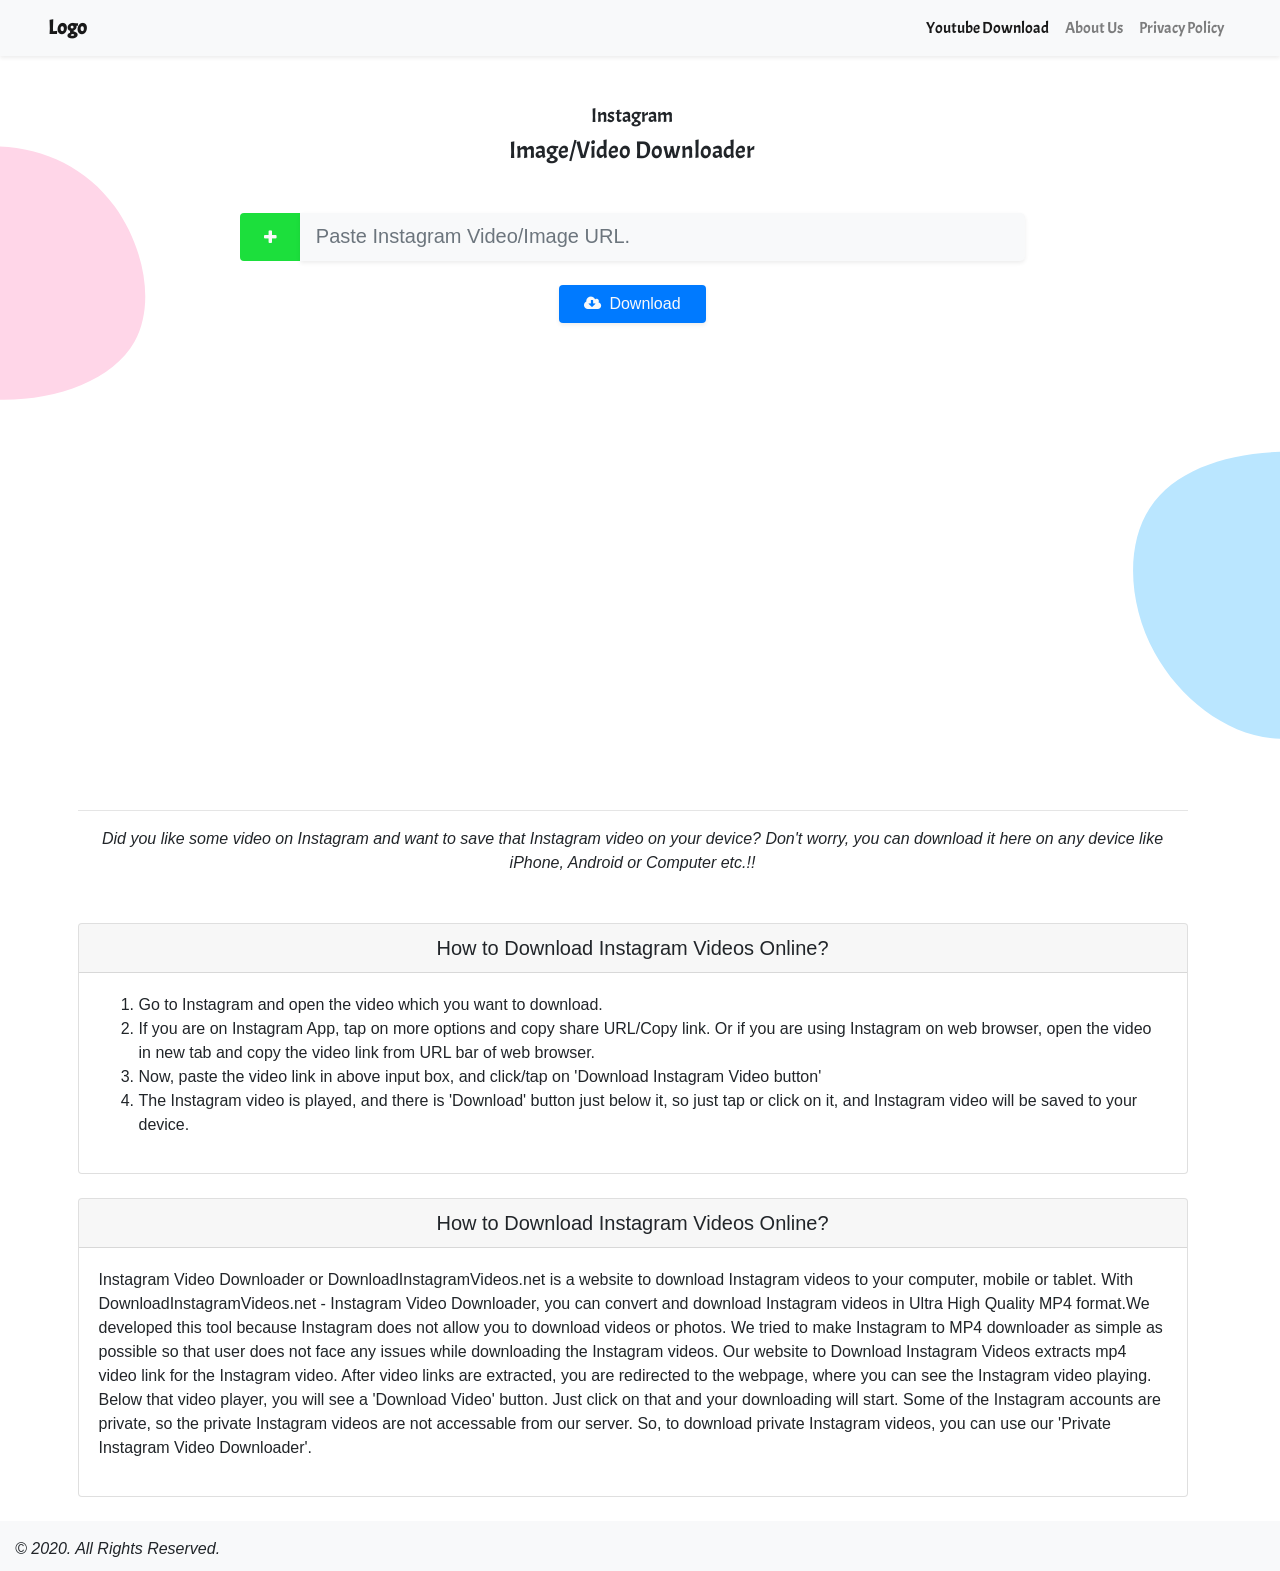
<file: index.html>
<!DOCTYPE html>
<html lang="en">

<head>
    <meta charset="UTF-8">
    <meta name="viewport" content="width=device-width, initial-scale=1.0">
    <title>Download Instagram Videos/Images online</title>
    <link href="https://fonts.googleapis.com/css2?family=Acme&display=swap" rel="stylesheet">
    <link rel="stylesheet" href="https://cdnjs.cloudflare.com/ajax/libs/font-awesome/4.7.0/css/font-awesome.min.css">
    <link rel="stylesheet" href="https://maxcdn.bootstrapcdn.com/bootstrap/4.5.2/css/bootstrap.min.css">
    <script src="https://ajax.googleapis.com/ajax/libs/jquery/3.5.1/jquery.min.js"></script>
    <script src="https://cdnjs.cloudflare.com/ajax/libs/popper.js/1.16.0/umd/popper.min.js"></script>
    <script src="https://maxcdn.bootstrapcdn.com/bootstrap/4.5.2/js/bootstrap.min.js"></script>
    <style>
        .font-acme {
            font-family: 'Acme', sans-serif;
        }
    </style>
</head>

<body oncontextmenu="return false;">
    <nav class="navbar navbar-expand-lg navbar-light bg-light shadow-sm px-5">
        <a class="navbar-brand font-weight-bold font-acme" href="#">Logo</a>
        <button class="navbar-toggler" type="button" data-toggle="collapse" data-target="#navbarNav"
            aria-controls="navbarNav" aria-expanded="false" aria-label="Toggle navigation">
            <span class="navbar-toggler-icon"></span>
        </button>
        <div class="collapse navbar-collapse" id="navbarNav">
            <ul class="navbar-nav ml-auto">
                <li class="nav-item active">
                    <a class="nav-link font-acme" href="#">Youtube Download</a>
                </li>
                <li class="nav-item">
                    <a class="nav-link font-acme" href="#">About Us</a>
                </li>
                <li class="nav-item">
                    <a class="nav-link font-acme" href="#">Privacy Policy</a>
                </li>

            </ul>
        </div>
    </nav>
    <div class="container-fluid pl-0">
        <div class="row p-0" style="min-height: 80vh;">
            <div class="col-md-2 d-md-block d-none">
                <svg viewBox="100 0 90 200" xmlns="http://www.w3.org/2000/svg">
                    <path fill="#FFD6E8"
                        d="M55.5,-27.2C69.2,-8.4,75.6,19.5,65.2,38.3C54.7,57.1,27.3,66.8,0.6,66.5C-26.1,66.1,-52.3,55.7,-63.8,36.3C-75.4,16.8,-72.4,-11.6,-59.3,-30C-46.3,-48.5,-23.1,-56.8,-1.1,-56.2C20.9,-55.6,41.9,-45.9,55.5,-27.2Z"
                        transform="translate(100 100)" />
                </svg>
            </div>
            <div class="col-md-8">
                <div class="text-center mt-5">
                    <h5 class="font-acme">Instagram</h5>
                    <h4 class="font-acme">Image/Video Downloader</h4>
                </div>
                <div class="mt-4 p-4">
                    <form class="url-from text-center">
                        <div class="input-group mb-4">
                            <div class="input-group-prepend">
                                <span class="input-group-text border-0 px-4 text-light"
                                    style="background-color:#1cdf3c;"><i class="fa fa-plus"></i></span>
                            </div>
                            <input type="text" name="url" id="url" placeholder="Paste Instagram Video/Image URL."
                                class="form-control form-control-lg bg-light border-0 shadow-sm" required>
                        </div>
                        <button class="btn px-4 text-light shadow-sm mb-4" type="submit"
                            style="background-color:#007AFF"><i class="fa fa-cloud-download  mr-2"></i>Download</button>
                    </form>
                </div>
                <div class="dummyData" style="opacity: 0;">NO Data</div>

                <div class="container instagramcontent d-none">
                    <div class="row">
                        <div class="col-md-9 text-center my-4">
                            <div style="width:100%" class="contentDiv overflow-hidden">

                            </div>
                        </div>
                        <div class="col-md-3 text-center">
                            <a class="btn btn-sm px-3 text-light shadow-sm instalink my-4" style="background-color:#0ceb31"
                                download="download">
                                <i class="fa fa-cloud-download mr-2"></i>
                                <span class="btn-text"></span>
                            </a>
                        </div>
                    </div>
                </div>
            </div>
            <div class="col-md-2 p-0 d-md-block d-none">
                <svg viewBox="0 0 100 200" xmlns="http://www.w3.org/2000/svg"
                    style="position:relative;margin-top:34vh;">
                    <path fill="#BAE6FF"
                        d="M65.1,-34.3C77.4,-16.3,75.5,13.1,62.3,36C49.1,58.8,24.6,75.1,0.8,74.6C-22.9,74.2,-45.8,56.9,-58,34.7C-70.2,12.4,-71.6,-14.9,-60.2,-32.4C-48.7,-50,-24.4,-57.8,1,-58.4C26.4,-59,52.8,-52.3,65.1,-34.3Z"
                        transform="translate(100 100)" />
                </svg>
            </div>
        </div>

        <div class="container">
            <hr>
            <p class="text-center mb-5"><i>Did you like some video on Instagram and want to save that Instagram video on your device? Don't worry, you can download it here on any device like iPhone, Android or Computer etc.!!</i></p>
            <div class="card mb-4">
                <h5 class="card-header text-center">How to Download Instagram Videos Online?</h5>
                <div class="card-body">
                  <ol>
                      <li>Go to Instagram and open the video which you want to download.</li>
                      <li>If you are on Instagram App, tap on more options and copy share URL/Copy link. Or if you are using Instagram on web browser, open the video in new tab and copy the video link from URL bar of web browser.</li>
                      <li>Now, paste the video link in above input box, and click/tap on 'Download Instagram Video button'</li>
                      <li>The Instagram video is played, and there is 'Download' button just below it, so just tap or click on it, and Instagram video will be saved to your device.</li>
                  </ol>
                </div>
              </div>
              <div class="card mb-4">
                <h5 class="card-header text-center">How to Download Instagram Videos Online?</h5>
                <div class="card-body">
                  <p>Instagram Video Downloader or DownloadInstagramVideos.net is a website to download Instagram videos to your computer, mobile or tablet. With DownloadInstagramVideos.net - Instagram Video Downloader, you can convert and download Instagram videos in Ultra High Quality MP4 format.We developed this tool because Instagram does not allow you to download videos or photos. We tried to make Instagram to MP4 downloader as simple as possible so that user does not face any issues while downloading the Instagram videos. Our website to Download Instagram Videos extracts mp4 video link for the Instagram video. After video links are extracted, you are redirected to the webpage, where you can see the Instagram video playing. Below that video player, you will see a 'Download Video' button. Just click on that and your downloading will start.

                    Some of the Instagram accounts are private, so the private Instagram videos are not accessable from our server. So, to download private Instagram videos, you can use our 'Private Instagram Video Downloader'.</p>
                </div>
              </div>
        </div>
    </div>
    <div class="container-fluid bg-light pt-3" style="height:50px;">
        <i>© 2020. All Rights Reserved.</i>
    </div>
   
<script src="./js/index.js"></script>
</body>

</html>
</file>
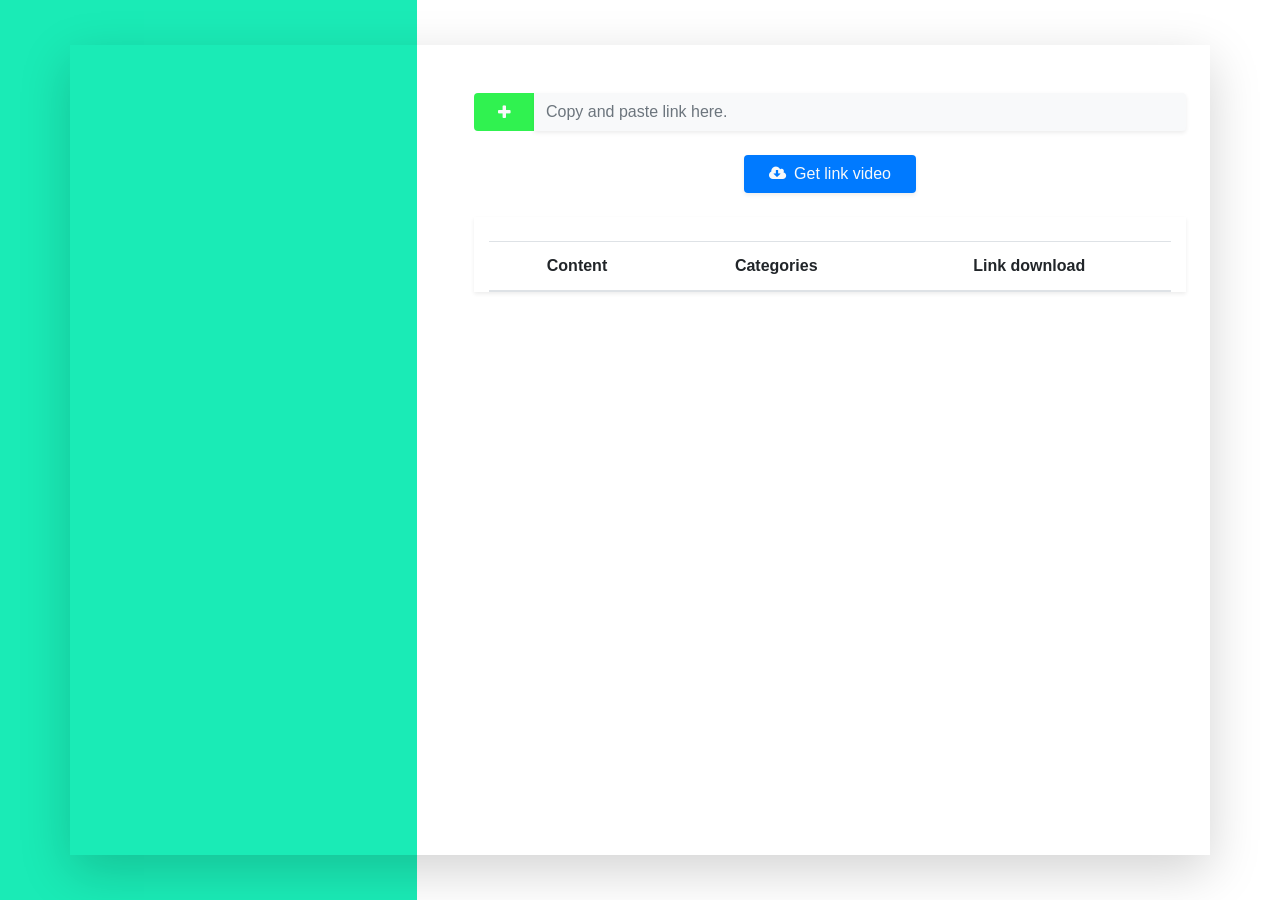
<file: main.html>
<!DOCTYPE html>
<html lang="en">

<head>
    <meta charset="UTF-8">
    <meta name="viewport" content="width=device-width, initial-scale=1.0">
    <title>Instagram</title>
    <link rel="stylesheet" href="https://cdnjs.cloudflare.com/ajax/libs/font-awesome/4.7.0/css/font-awesome.min.css">
    <link rel="stylesheet" href="https://maxcdn.bootstrapcdn.com/bootstrap/4.5.2/css/bootstrap.min.css">
    <script src="https://ajax.googleapis.com/ajax/libs/jquery/3.5.1/jquery.min.js"></script>
    <script src="https://cdnjs.cloudflare.com/ajax/libs/popper.js/1.16.0/umd/popper.min.js"></script>
    <script src="https://maxcdn.bootstrapcdn.com/bootstrap/4.5.2/js/bootstrap.min.js"></script>
</head>

<body>
    <div class="container-fluid pl-0 text-center">
        <div class="row d-md-block d-none">
            <div class="col-4" style="background: #1AEBB6;height: 100vh;"></div>
            <div class="col-8"></div>
        </div>
        <div class="container shadow-lg"
            style="height: 90vh;position: absolute; z-index: 10000;top: 50%;left: 50%;transform: translate(-50%, -50%);">

            <div class="row">
                <div class="col-md-4"></div>
                <div class="col-md-8 px-4 py-4">

                    <div class="mt-4">
                        <form class="url-from">
                            <div class="input-group mb-4">
                                <div class="input-group-prepend">
                                    <span class="input-group-text border-0 px-4 text-light"
                                        style="background-color:#30f250;"><i class="fa fa-plus"></i></span>
                                </div>
                                <input type="text" name="url" id="url" placeholder="Copy and paste link here."
                                    class="form-control border-0 bg-light shadow-sm" required>
                            </div>
                            <button class="btn px-4 text-light shadow-sm mb-4" type="submit"
                                style="left:45%;background-color:#007AFF"><i class="fa fa-cloud-download  mr-2"></i>Get
                                link video</button>
                        </form>
                    </div>

                    <div class="container bg-white shadow-sm">
                        <div class="dummyData" style="opacity: 0;">NO Data</div>
                        <div class="table-responsive-md">
                            <table class="table">

                                <thead>
                                    <tr>
                                        <th>Content</th>
                                        <th>Categories</th>
                                        <th>Link download</th>
                                    </tr>
                                </thead>
                                <tbody>
                                    <tr class="instagramcontent d-none">
                                        <td>
                                            <div style="width: 300px;" class="contentDiv overflow-hidden"></div>
                                        </td>
                                        <td class="category"></td>
                                        <td><a class="btn btn-sm px-3 text-light shadow-sm instalink"
                                                style="background-color:#0ceb31" download="download"><i
                                                    class="fa fa-cloud-download  mr-2"></i><span class="btn-text"></span></a></td>
                                    </tr>
                                </tbody>
                                <tfoot class="d-none">
                                    <tr>
                                        <td><i class="fa fa-spinner fa-spin" style="font-size:32px"></i></td>
                                        <td></td>
                                        <td></td>
                                        <td></td>
                                    </tr>
                                </tfoot>
                            </table>
                        </div>

                    </div>
                    <div class="container d-none">
                        <a class="btn btn-success instalink" download="">Download link</a>
                    </div>
                </div>
            </div>

        </div>
    </div>


    <script>
        $(document).ready(function () {
            var validURL = "https:\/\/www.instagram.com\/(.+?)/";
            $(".url-from").submit(function (e) {
                e.preventDefault();
                var url = $("#url").val();

                if (url['match'](validURL)) {
                    const sonu = document.querySelector('.dummyData');
                    fetch(url)
                        .then(response => response.text())
                        .then(result => {

                            sonu.innerHTML = result;
                            var videoObj = document.querySelector("meta[property='og:video']");
                            if (videoObj) {
                                var videosrc = $('meta[property="og:video"]').attr('content');
                                $.ajax({
                                    url: videosrc,
                                    xhrFields:{
                                        responseType: 'blob'
                                    },
                                    beforeSend: function(){
                                        $("tfoot").removeClass("d-none");
                                    },
                                    success: function(data){            
                                        var blobData = data;
                                        var url = window.URL || window.webkitURL;
                                        var src = url.createObjectURL(data);
                                        $("tfoot").addClass("d-none");
                                        $(".instagramcontent").removeClass("d-none");
                                        $(".contentDiv").html("");
                        
                                        var video = $('<video />', {
                                            id: 'video',
                                            src: src,
                                            type: 'video/webm',
                                            controls: true
                                          });
                                        $(".contentDiv").append(video);

                                        $(".category").html("Video (MP4)");
                                        $(".btn-text").html("Download Video")
                                        $(".instalink").attr('href',src);
                                    }
                            });

                            } else {
                                var imagesrc = $('meta[property="og:image"]').attr('content');
                                //$(".instalink").attr('href',imageObj);

                                $.ajax({
                                    url: imagesrc,
                                    xhrFields:{
                                        responseType: 'blob'
                                    },
                                    beforeSend: function(){
                                        $("tfoot").removeClass("d-none");
                                    },
                                    success: function(data){            
                                        var blobData = data;
                                        var url = window.URL || window.webkitURL;
                                        var src = url.createObjectURL(data);
                                        $("tfoot").addClass("d-none");
                                        $(".instagramcontent").removeClass("d-none");
                                        $(".contentDiv").html("");
                                        var img = document.createElement("IMG");
                                        img.className ="rounded";
                                        img.style.width = "100%"
                                        img.src = src;
                                        $(".contentDiv").append(img);
                                        $(".category").html("Image (JPEG)");
                                        $(".btn-text").html("Download Image")
                                        $(".instalink").attr('href',src);
                                    }
                            });
                            }

                        })

                } else {
                    alert("Not matched");
                }

            })

        })
    </script>

</body>

</html>
</file>
